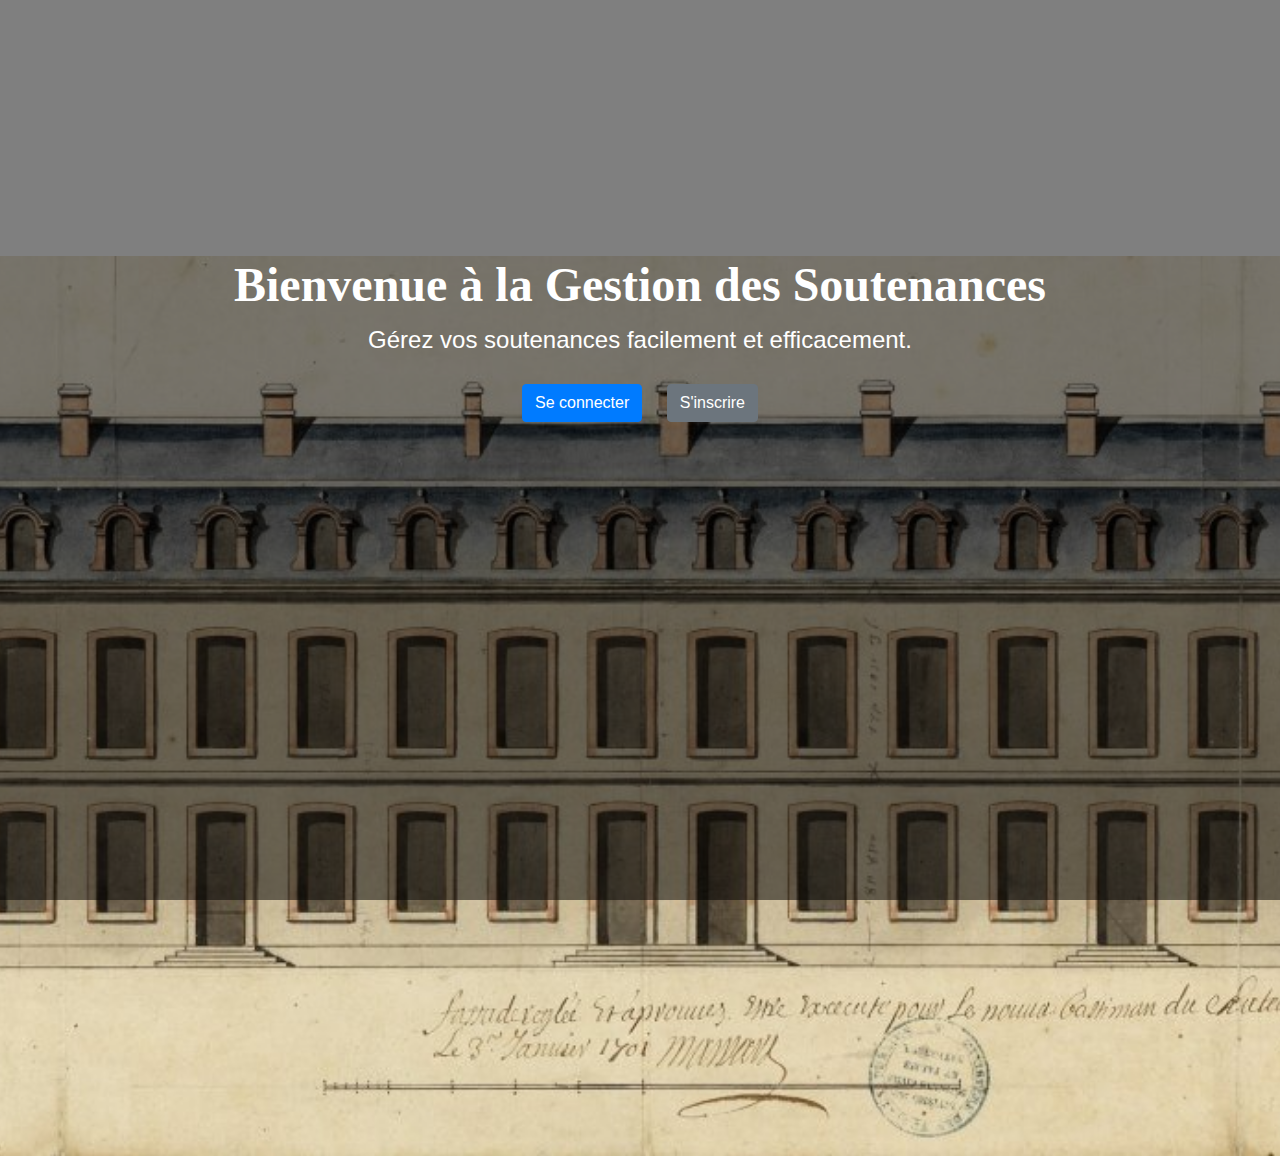
<file: index.html>
<!DOCTYPE html>
<html lang="fr">
<head>
    <meta charset="UTF-8">
    <meta name="viewport" content="width=device-width, initial-scale=1.0">
    <title>Accueil - Gestion des Soutenances</title>
    <link rel="stylesheet" href="https://stackpath.bootstrapcdn.com/bootstrap/4.5.2/css/bootstrap.min.css">
    <style>
        body, html {
            height: 100%;
            margin: 0;
            font-family: Arial, sans-serif;
        }
        .bg-slideshow {
            position: absolute;
            width: 100%;
            height: 100%;
            overflow: hidden;
        }
        .bg-slideshow img {
            position: absolute;
            width: 100%;
            height: 100%;
            -o-object-fit: cover;
            object-fit: cover;
            animation: slide 9s infinite;
        }
        @keyframes slide {
            0% { opacity: 0; }
            20% { opacity: 1; }
            40% { opacity: 0; }
            100% { opacity: 0; }
        }
        .bg-slideshow img:nth-child(1) {
            animation-delay: 0s;
        }
        .bg-slideshow img:nth-child(2) {
            animation-delay: 3s;
        }
        .bg-slideshow img:nth-child(3) {
            animation-delay: 6s;
        }
        .content {
            position: relative;
            z-index: 2;
            text-align: center;
            color: white;
        }
        .overlay {
            position: absolute;
            top: 0;
            left: 0;
            width: 100%;
            height: 100%;
            background: rgba(0, 0, 0, 0.5);
            z-index: 1;
        }
        .content h1 {
            font-size: 3em;
            margin-top: 20%;
            animation: fadeInDown 2s ease-in-out, bounce 3s infinite;
        }
        .content p {
            font-size: 1.5em;
            animation: fadeInUp 2s ease-in-out, flash 3s infinite;
        }
        .content a {
            margin: 10px;
        }
        @keyframes fadeInDown {
            0% {
                opacity: 0;
                transform: translateY(-50px);
            }
            100% {
                opacity: 1;
                transform: translateY(0);
            }
        }
        @keyframes fadeInUp {
            0% {
                opacity: 0;
                transform: translateY(50px);
            }
            100% {
                opacity: 1;
                transform: translateY(0);
            }
        }
        @keyframes bounce {
            0%, 20%, 50%, 80%, 100% {
                transform: translateY(0);
            }
            40% {
                transform: translateY(-30px);
            }
            60% {
                transform: translateY(-15px);
            }
        }
        @keyframes flash {
            0%, 50%, 100% {
                opacity: 1;
            }
            25%, 75% {
                opacity: 0;
            }
        }
    </style>
</head>
<body>
    <div class="bg-slideshow">
        <img src="images/slide1.jpg" alt="Slide 1">
        <img src="images/slide2.jpg" alt="Slide 2">
        <img src="images/slide3.jpg" alt="Slide 3">
    </div>
    <div class="overlay"></div>
    <div class="content">
        <h1 style="font-family: 'Times New Roman', Times, serif; font-weight: bold;">Bienvenue à la Gestion des Soutenances</h1>
        <p>Gérez vos soutenances facilement et efficacement.</p>
        <a href="login.html" class="btn btn-primary">Se connecter</a>
        <a href="register.html" class="btn btn-secondary">S'inscrire</a>
    </div>
    <script src="https://code.jquery.com/jquery-3.5.1.slim.min.js"></script>
    <script src="https://cdn.jsdelivr.net/npm/@popperjs/core@2.9.3/dist/umd/popper.min.js"></script>
    <script src="https://stackpath.bootstrapcdn.com/bootstrap/4.5.2/js/bootstrap.min.js"></script>
</body>
</html>
</file>
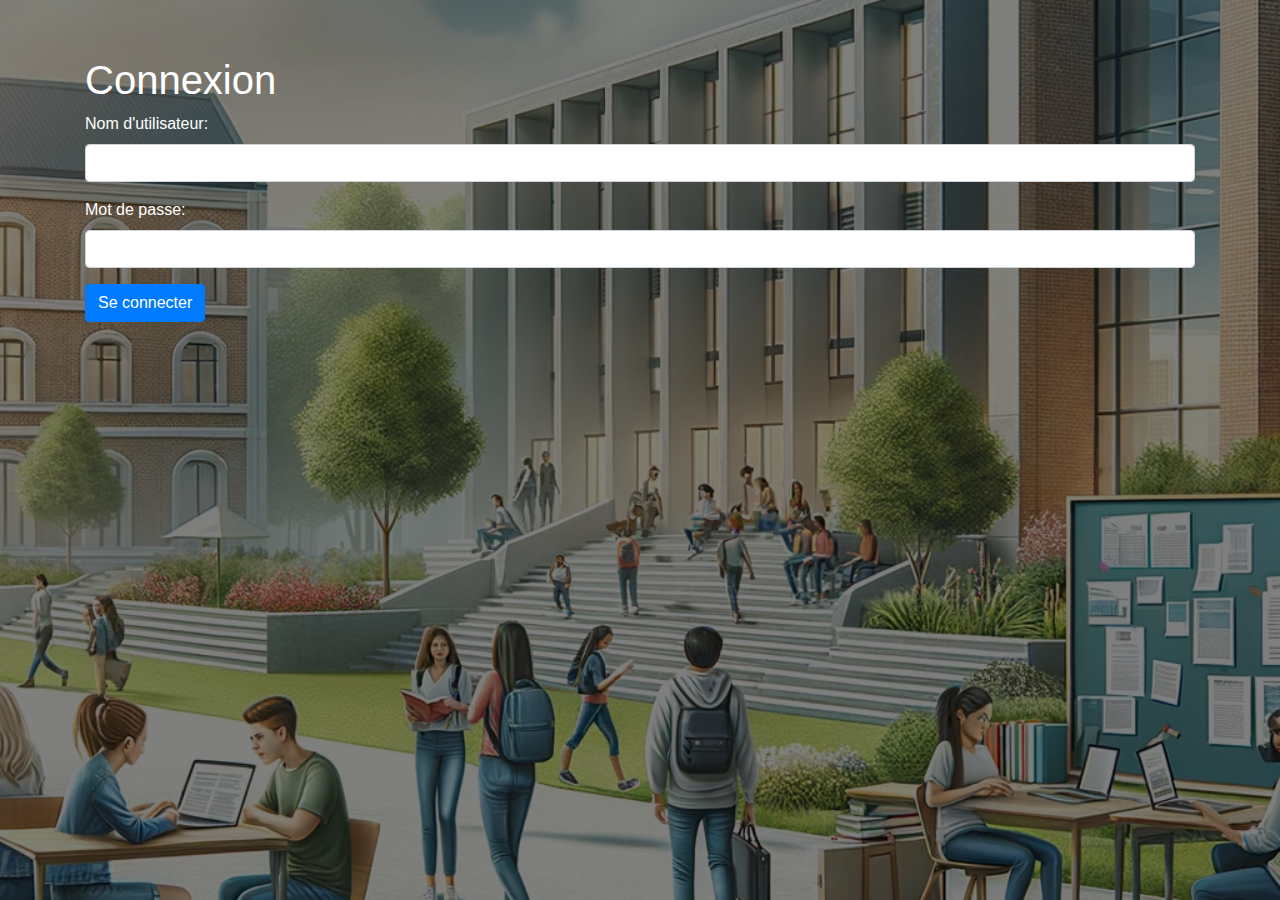
<file: login.html>
<!DOCTYPE html>
<html lang="fr">
<head>
    <meta charset="UTF-8">
    <meta name="viewport" content="width=device-width, initial-scale=1.0">
    <title>Connexion - Gestion des Soutenances</title>
    <link rel="stylesheet" href="https://stackpath.bootstrapcdn.com/bootstrap/4.5.2/css/bootstrap.min.css">
    <style>
        body, html {
            height: 100%;
            margin: 0;
        }
        .bg {
            background-image: url('images/Background.png');
            height: 100%;
            background-position: center;
            background-repeat: no-repeat;
            background-size: cover;
            position: relative;
            padding-top: 56px;
        }
        .overlay {
            position: absolute;
            top: 0;
            left: 0;
            width: 100%;
            height: 100%;
            background: rgba(0, 0, 0, 0.5);
            z-index: 1;
        }
        .container {
            position: relative;
            z-index: 2;
            color: white;
        }
    </style>
</head>
<body>
    <div class="bg">
        <div class="overlay"></div>
        <div class="container">
            <h1 class="text-white">Connexion</h1>
            <form action="login.php" method="post">
                <div class="form-group">
                    <label for="nom_utilisateur" class="text-white">Nom d'utilisateur:</label>
                    <input type="text" class="form-control" id="nom_utilisateur" name="nom_utilisateur" required>
                </div>
                <div class="form-group">
                    <label for="mot_de_passe" class="text-white">Mot de passe:</label>
                    <input type="password" class="form-control" id="mot_de_passe" name="mot_de_passe" required>
                </div>
                <button type="submit" class="btn btn-primary">Se connecter</button>
            </form>
        </div>
    </div>
    <script src="https://code.jquery.com/jquery-3.5.1.slim.min.js"></script>
    <script src="https://cdn.jsdelivr.net/npm/@popperjs/core@2.9.3/dist/umd/popper.min.js"></script>
    <script src="https://stackpath.bootstrapcdn.com/bootstrap/4.5.2/js/bootstrap.min.js"></script>
</body>
</html>
</file>
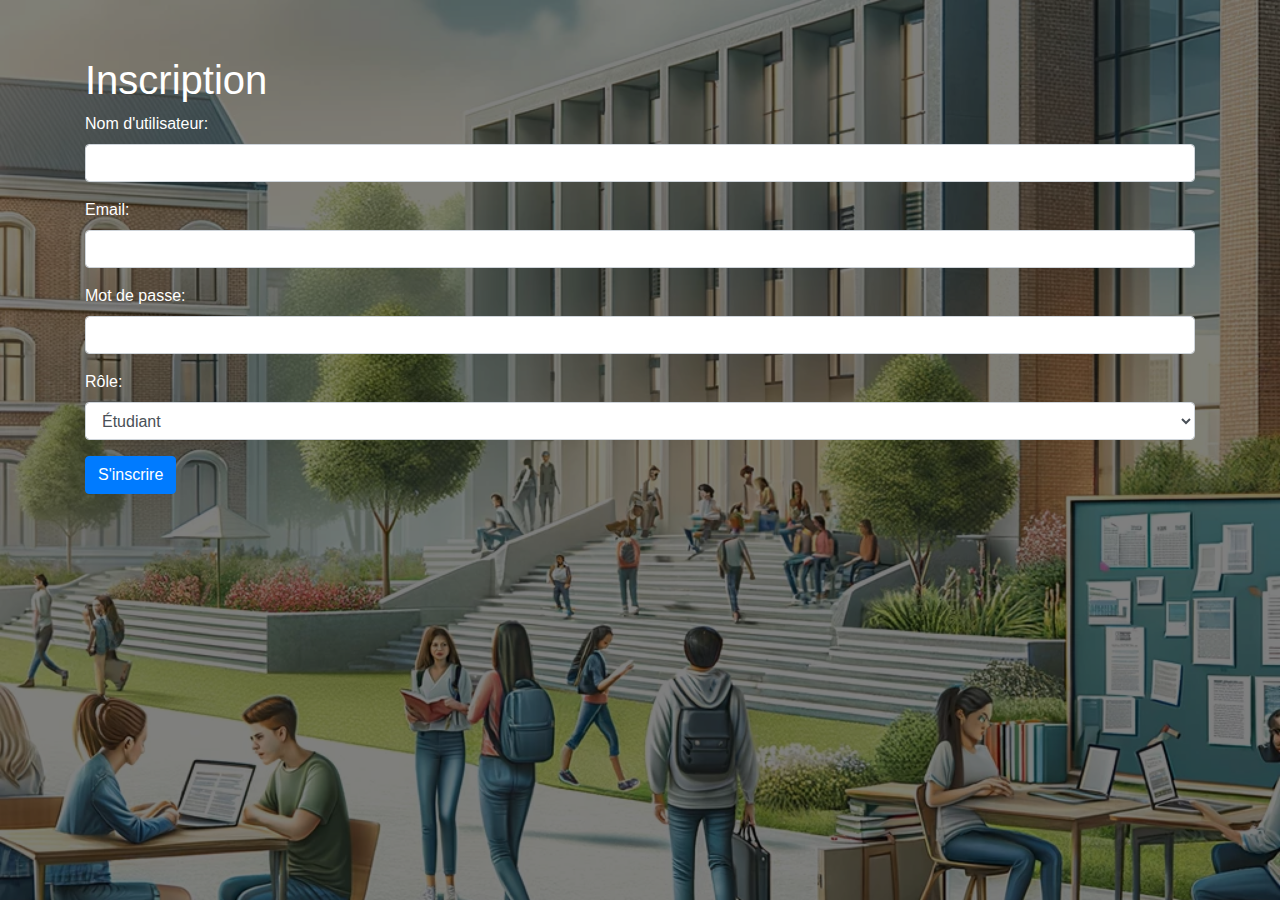
<file: register.html>
<!DOCTYPE html>
<html lang="fr">
<head>
    <meta charset="UTF-8">
    <meta name="viewport" content="width=device-width, initial-scale=1.0">
    <title>Inscription - Gestion des Soutenances</title>
    <link rel="stylesheet" href="https://stackpath.bootstrapcdn.com/bootstrap/4.5.2/css/bootstrap.min.css">
    <style>
        body, html {
            height: 100%;
            margin: 0;
        }
        .bg {
            background-image: url('images/Background.png');
            height: 100%;
            background-position: center;
            background-repeat: no-repeat;
            background-size: cover;
            position: relative;
            padding-top: 56px;
        }
        .overlay {
            position: absolute;
            top: 0;
            left: 0;
            width: 100%;
            height: 100%;
            background: rgba(0, 0, 0, 0.5);
            z-index: 1;
        }
        .container {
            position: relative;
            z-index: 2;
            color: white;
        }
    </style>
</head>
<body>
    <div class="bg">
        <div class="overlay"></div>
        <div class="container">
            <h1 class="text-white">Inscription</h1>
            <form action="register.php" method="post">
                <div class="form-group">
                    <label for="nom_utilisateur" class="text-white">Nom d'utilisateur:</label>
                    <input type="text" class="form-control" id="nom_utilisateur" name="nom_utilisateur" required>
                </div>
                <div class="form-group">
                    <label for="email" class="text-white">Email:</label>
                    <input type="email" class="form-control" id="email" name="email" required>
                </div>
                <div class="form-group">
                    <label for="mot_de_passe" class="text-white">Mot de passe:</label>
                    <input type="password" class="form-control" id="mot_de_passe" name="mot_de_passe" required>
                </div>
                <div class="form-group">
                    <label for="role" class="text-white">Rôle:</label>
                    <select class="form-control" id="role" name="role">
                        <option value="etudiant">Étudiant</option>
                        <option value="enseignant">Enseignant</option>
                    </select>
                </div>
                <button type="submit" class="btn btn-primary">S'inscrire</button>
            </form>
        </div>
    </div>
    <script src="https://code.jquery.com/jquery-3.5.1.slim.min.js"></script>
    <script src="https://cdn.jsdelivr.net/npm/@popperjs/core@2.9.3/dist/umd/popper.min.js"></script>
    <script src="https://stackpath.bootstrapcdn.com/bootstrap/4.5.2/js/bootstrap.min.js"></script>
</body>
</html>
</file>
